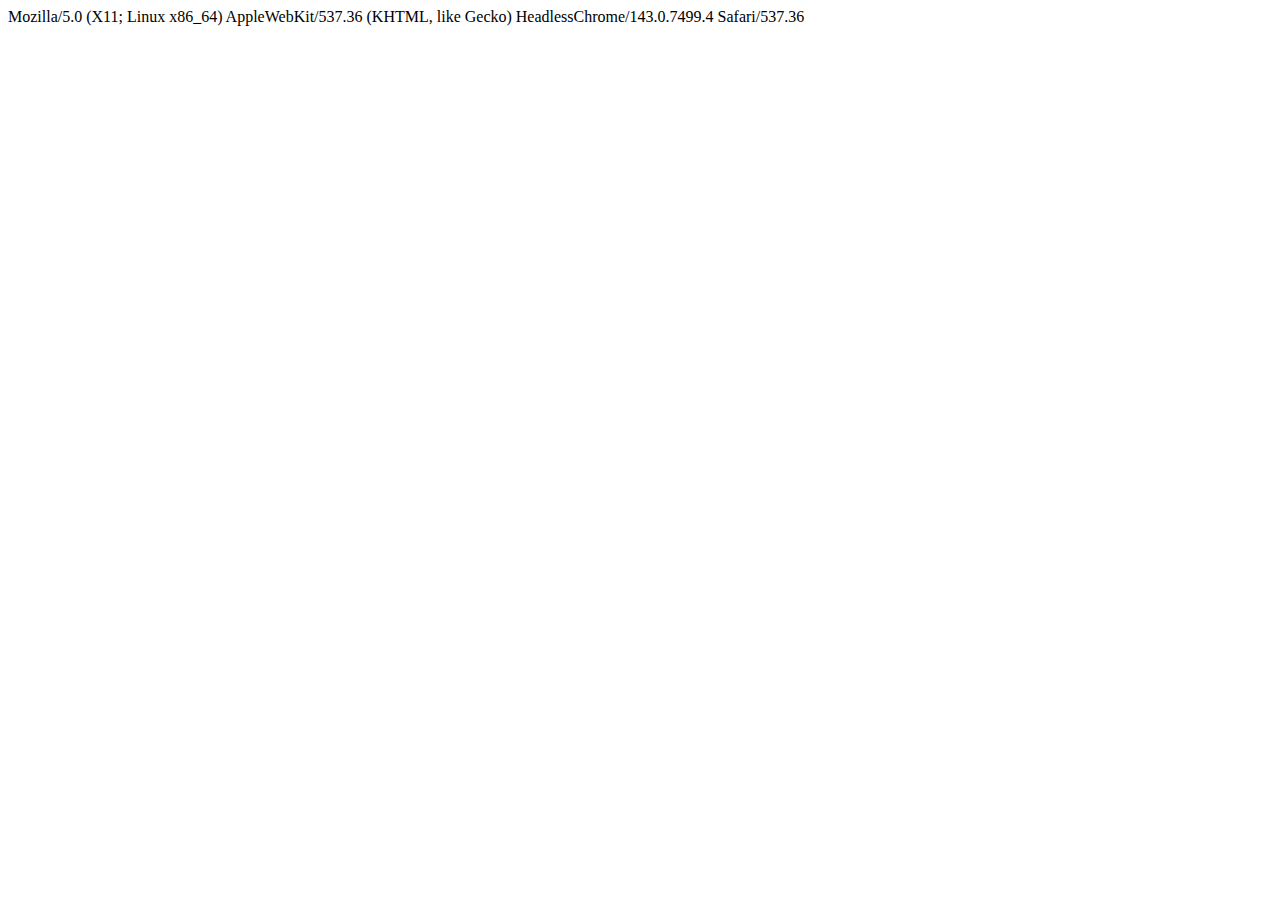
<file: browser.html>
<!DOCTYPE html>
<html lang="en">

<head>
    <meta charset="UTF-8">
    <meta http-equiv="X-UA-Compatible" content="IE=edge">
    <meta name="viewport" content="width=device-width, initial-scale=1.0">
    <title>Document</title>
</head>

<body>

</body>
<script>
    document.write(window.navigator.userAgent)
</script>

</html>
</file>
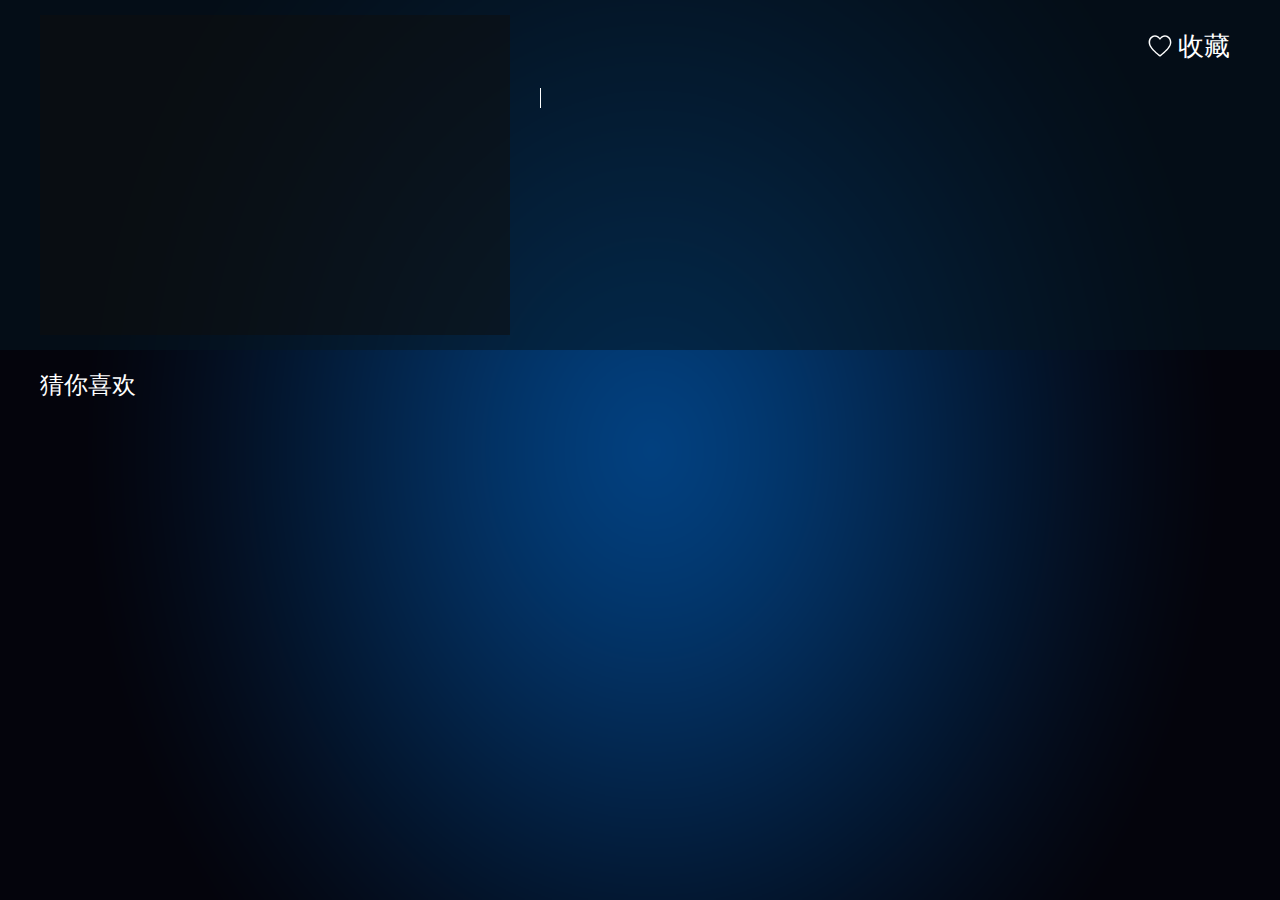
<file: html/detail.html>
<!DOCTYPE html>
<html lang="en">

<head>
    <meta charset="UTF-8">
    <meta http-equiv="X-UA-Compatible" content="1280*720">
    <meta name="viewport" content="width=device-width, initial-scale=1.0">
    <title>详情</title>
    <link rel="stylesheet" href="../css/public.css">
    <link rel="stylesheet" href="../css/detail.css">
    <link rel="stylesheet" href="../lib/swiper2.7.6.css">

    <script src="../lib/fix.js"></script>
    <script src="../lib/jquery.min.js"></script>
    <script src="../lib/jquery.cookie.js"></script>
    <script src="../lib/swiper2.7.6.min.js"></script>
    <script src="../lib/jqScrollIntoView.min.js"></script>
</head>

<body>
    <div id="wrapper" class="wrapper">
        <div id="vod" class="scrollAnchor">
            <div id="video"></div>
            <div id="detail">
                <div id="detail1" class="itemGroup">
                    <div id="pkgName"></div>
                    <div id="score"></div>
                    <div id="chargeFlag" class="item" disableShake="true">
                        <svg class="icon" aria-hidden="true">
                            <use xlink:href="#icon-gouwuche"></use>
                        </svg>
                        <span>购买</span>
                        <span>已购买</span>
                        <span>免费</span>
                    </div>
                    <div id="collect" class="item" disableShake="true">
                        <span>
                            <svg class="icon" aria-hidden="true">
                                <use xlink:href="#icon-shoucang"></use>
                            </svg>收藏
                        </span>
                        <span>
                            <svg class="icon" aria-hidden="true">
                                <use xlink:href="#icon-shoucang-shixin"></use>
                            </svg>已收藏
                        </span>
                    </div>
                </div>
                <div id="detail2">
                    <span id="assetCount"></span>
                    <span id="lastAsset"></span>
                    <span id="space"></span>
                    <span id="director"></span>
                    <span id="leader"></span>
                </div>

                <div id="introduce"></div>
                <div id="vod_episode">
                    <div id="episode" class="itemGroup"></div>
                    <div id="episodeGroup" class="itemGroup swiper-container">
                        <div class="swiper-wrapper"></div>
                    </div>
                </div>
            </div>
        </div>
        <div id="relative">
            <div class="title">猜你喜欢</div>
            <div class="itemGroup"></div>
        </div>
    </div>
</body>
<script src="../font/iconfont.js"></script>
<script src="../js/public.js"></script>
<script src="../js/detail.js"></script>

</html>
</file>
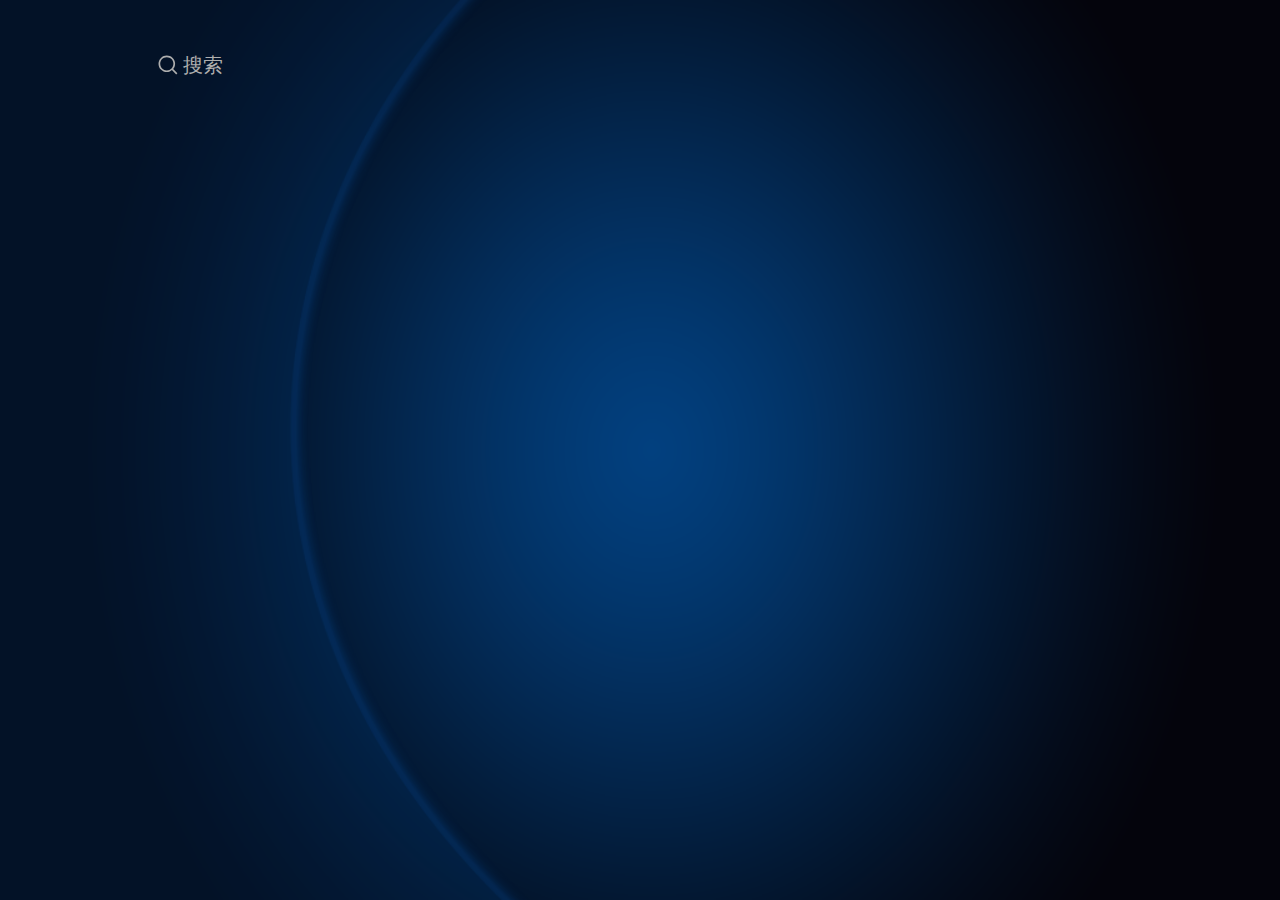
<file: html/list.html>
<!DOCTYPE html>
<html lang="en">

<head>
    <meta charset="UTF-8">
    <meta charset="UTF-8">
    <meta http-equiv="cache-control" content="max-age=0" />
    <meta http-equiv="cache-control" content="no-cache" />
    <meta name="viewport" content="initial-scale=1.0">
    <title>列表</title>
    <link rel="stylesheet" href="../css/public.css">
    <link rel="stylesheet" href="../css/list.css">
    <link rel="stylesheet" href="../lib/swiper2.7.6.css">

    <script src="../lib/fix.js"></script>
    <script src="../lib/jquery.min.js"></script>
    <script src="../lib/jquery.cookie.js"></script>
    <script src="../lib/swiper2.7.6.min.js"></script>
    <script src="../lib/jqScrollIntoView.min.js"></script>
</head>

<body>
    <div id="wrapper" class="clearFix">
        <div id="left">
            <div class="list">
                <div class="item toSearch">
                    <svg class="icon" aria-hidden="true">
                        <use xlink:href="#icon-sousuo1"></use>
                    </svg> 搜索
                </div>
            </div>
            <div class="list"></div>
            <div class="list"></div>
            <div class="list"></div>
            <div class="list"></div>
            <div class="list"></div>
            <div class="list"></div>
            <div class="list"></div>
        </div>
        <div id="right">
            <div id="secondClass" class="swiper-container itemGroup">
                <div class="swiper-wrapper"></div>
            </div>
            <div id="vodList" class="wrapper"></div>
        </div>
    </div>
</body>
<script src="../font/iconfont.js"></script>
<script src="../js/public.js"></script>
<script src="../js/list.js"></script>

</html>
</file>
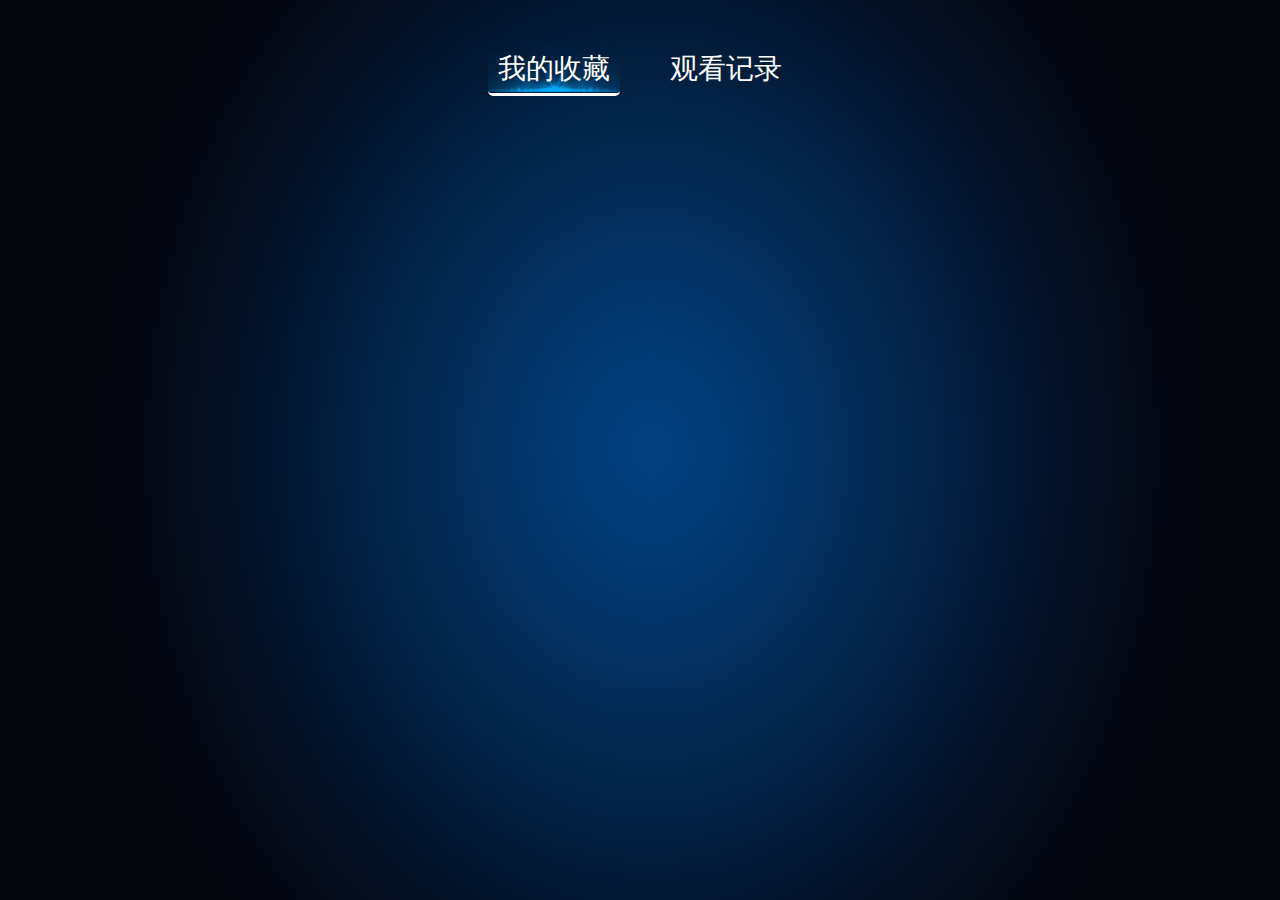
<file: html/mine.html>
<!DOCTYPE html>
<html lang="en">

<head>
    <meta charset="UTF-8">
    <meta http-equiv="X-UA-Compatible" content="IE=edge">
    <meta name="viewport" content="width=device-width, initial-scale=1.0">
    <title>我的</title>
    <link rel="stylesheet" href="../css/public.css">
    <link rel="stylesheet" href="../css/mine.css">
    <link rel="stylesheet" href="../lib/swiper2.7.6.css">
    <script src="../lib/fix.js"></script>
    <script src="../lib/jquery.min.js"></script>
    <script src="../lib/jquery.cookie.js"></script>
    <script src="../lib/swiper2.7.6.min.js"></script>
    <script src="../lib/jqScrollIntoView.min.js"></script>
</head>

<body>
    <div id="wrapper">
        <div class="tabs itemGroup">
            <div id="collect" class="tab item">我的收藏</div>
            <div id="history" class="tab item">观看记录</div>
        </div>
        <div id="tabContent">
            <div class="itemGroup"></div>
            <div class="itemGroup"></div>
        </div>
    </div>
</body>

<script src="../font/iconfont.js"></script>
<script src="../js/public.js"></script>
<script src="../js/mine.js"></script>

</html>
</file>
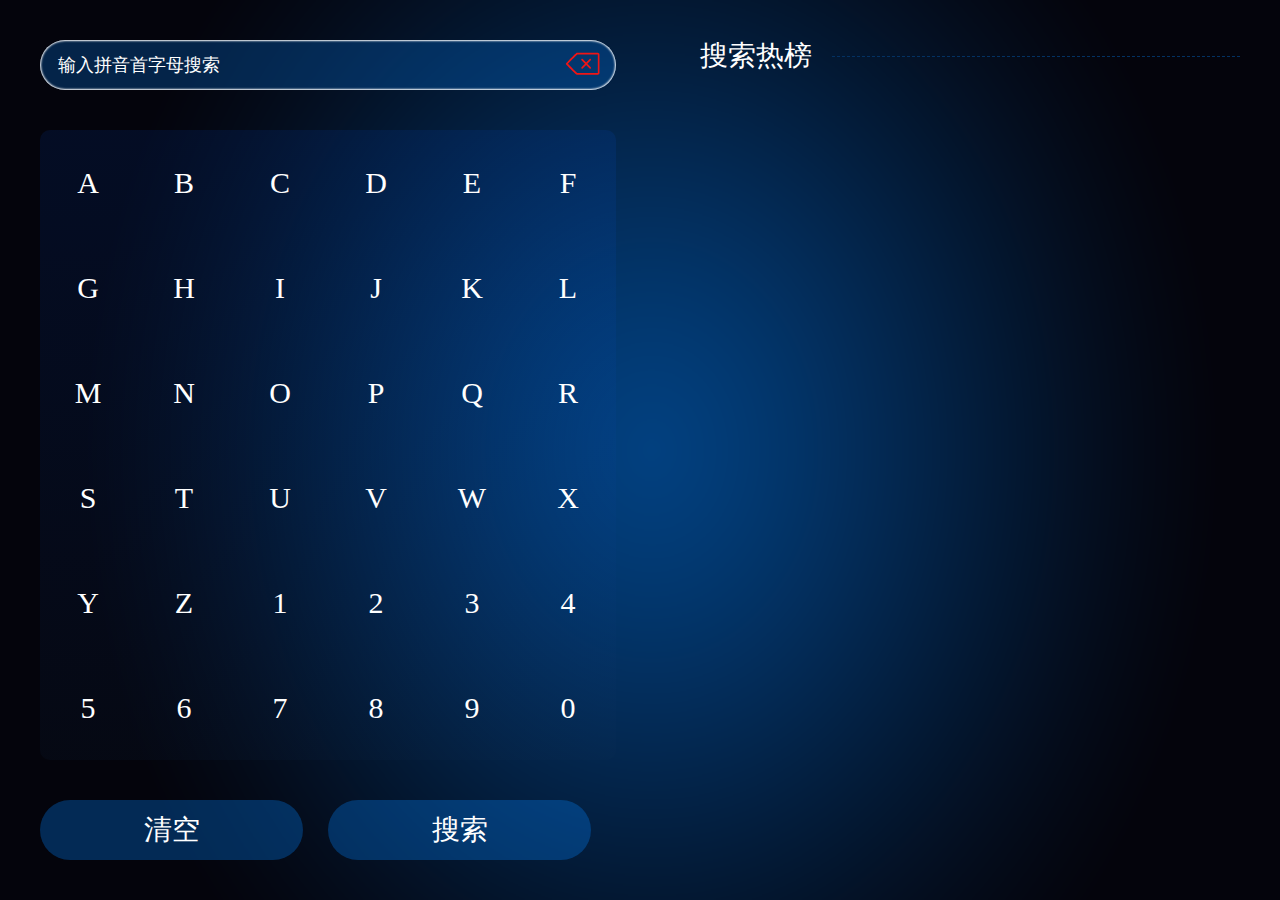
<file: html/search.html>
<!DOCTYPE html>
<html lang="en">

<head>
    <meta charset="UTF-8">
    <meta http-equiv="X-UA-Compatible" content="IE=edge">
    <meta name="viewport" content="width=device-width, initial-scale=1.0">
    <title>搜索</title>
    <link rel="stylesheet" href="../css/public.css">
    <link rel="stylesheet" href="../css/search.css">
    <link rel="stylesheet" href="../lib/swiper2.7.6.css">

    <script src="../lib/fix.js"></script>
    <script src="../lib/jquery.min.js"></script>
    <script src="../lib/jquery.cookie.js"></script>
    <script src="../lib/swiper2.7.6.min.js"></script>
    <script src="../lib/jqScrollIntoView.min.js"></script>
</head>

<body>
    <div id="wrapper">
        <div id="keyboard">
            <div id="input" class="itemGroup">
                <div id="charsPlaceholder">输入拼音首字母搜索</div>
                <div id="chars" class="item"></div>
                <div id="delete">
                    <svg class="icon">
                        <use xlink:href="#icon-shanchu"></use>
                    </svg>
                </div>
            </div>
            <div id="keys">
                <div class="row itemGroup">
                    <div class="key item">A</div>
                    <div class="key item">B</div>
                    <div class="key item">C</div>
                    <div class="key item">D</div>
                    <div class="key item">E</div>
                    <div class="key item">F</div>
                </div>
                <div class="row itemGroup">
                    <div class="key item">G</div>
                    <div class="key item">H</div>
                    <div class="key item">I</div>
                    <div class="key item">J</div>
                    <div class="key item">K</div>
                    <div class="key item">L</div>
                </div>
                <div class="row itemGroup">
                    <div class="key item">M</div>
                    <div class="key item">N</div>
                    <div class="key item">O</div>
                    <div class="key item">P</div>
                    <div class="key item">Q</div>
                    <div class="key item">R</div>
                </div>
                <div class="row itemGroup">
                    <div class="key item">S</div>
                    <div class="key item">T</div>
                    <div class="key item">U</div>
                    <div class="key item">V</div>
                    <div class="key item">W</div>
                    <div class="key item">X</div>
                </div>
                <div class="row itemGroup">
                    <div class="key item">Y</div>
                    <div class="key item">Z</div>
                    <div class="key item">1</div>
                    <div class="key item">2</div>
                    <div class="key item">3</div>
                    <div class="key item">4</div>
                </div>
                <div class="row itemGroup">
                    <div class="key item">5</div>
                    <div class="key item">6</div>
                    <div class="key item">7</div>
                    <div class="key item">8</div>
                    <div class="key item">9</div>
                    <div class="key item">0</div>
                </div>
            </div>
            <div id="btns" class="itemGroup">
                <div class="btn item" id="clear" disableDown="true">清空</div>
                <div class="btn item" id="submit" disableDown="true">搜索</div>
            </div>
        </div>
        <div id="list">
            <div class="title">搜索热榜</div>
            <div id="searchContent">
                <div class="itemGroup"></div>
                <div class="itemGroup"></div>
                <div class="itemGroup"></div>
            </div>
        </div>
    </div>
</body>

<script src="../font/iconfont.js"></script>
<script src="../js/public.js"></script>
<script src="../js/search.js"></script>

</html>
</file>
<file: css/public.css>
@import url(../lib/animation.css);
::-webkit-scrollbar {
  width: 0;
  height: 0;
  display: none;
}
.clearFix:after,
.itemGroup:after {
  content: "";
  visibility: hidden;
  display: block;
  font-size: 0;
  clear: both;
  height: 0;
}
:root {
  font-size: 1vw;
}
html,
body {
  width: 100vw;
  height: 100vh;
  padding: 0;
  margin: 0;
  overflow: hidden;
  background-color: #04040c;
  color: #ffffff;
}
body {
  font-size: 20px;
  background-image: url("../images/background/bg.png");
  background-repeat: no-repeat;
  background-size: cover;
  background-size: 100% 100%;
  width: 100vw;
}
svg.icon {
  width: 1em;
  height: 1em;
  vertical-align: -0.15em;
  fill: currentColor;
  overflow: hidden;
}
.item {
  font-size: 20px;
  border-radius: 5px;
}
.item.horizontalShake {
  -webkit-animation: shake-horizontal 0.4s cubic-bezier(0.455, 0.03, 0.515, 0.955) both;
  animation: shake-horizontal 0.4s cubic-bezier(0.455, 0.03, 0.515, 0.955) both;
}
.item.verticalShake {
  -webkit-animation: shake-vertical 0.4s cubic-bezier(0.455, 0.03, 0.515, 0.955) both;
  animation: shake-vertical 0.4s cubic-bezier(0.455, 0.03, 0.515, 0.955) both;
}
.item img {
  -webkit-user-drag: none;
  width: 100%;
  height: 100%;
  position: relative;
  border-radius: 5px;
}
.item img::after {
  content: "";
  position: absolute;
  width: 100%;
  height: 100%;
  box-sizing: border-box;
  /* border: 1px solid #ffffff; */
  left: 0;
  top: 0;
  background-color: #59cfff;
  background-image: url(/images/icon/imgLoading.png);
  background-repeat: no-repeat;
  background-size: auto;
  background-position: center center;
  border-radius: inherit;
  opacity: 0.95;
}
.font-4 {
  font-size: 20px;
}
.font-5 {
  font-size: 30px;
}
.font-6 {
  font-size: 32px;
}
.font-7 {
  font-size: 36px;
}
ul {
  padding: 0;
  margin: 0;
}
li {
  list-style: none;
}
</file>
<file: css/detail.css>
#wrapper {
  width: 100%;
  height: 100%;
}
#wrapper #vod {
  width: 100%;
  height: 350px;
  box-sizing: border-box;
  padding: 15px 40px;
  background-color: rgba(6, 21, 33, 0.55);
}
#wrapper #vod #video {
  width: 470px;
  height: 320px;
  background-color: rgba(15, 15, 15, 0.55);
  float: left;
}
#wrapper #vod #detail {
  width: calc(100% - 490px);
  height: 100%;
  margin-left: 20px;
  float: left;
}
#wrapper #vod #detail #detail1 {
  height: 60px;
  line-height: 60px;
  vertical-align: baseline;
  display: flex;
  align-items: baseline;
  flex-grow: 0;
  flex-shrink: 0;
  white-space: nowrap;
}
#wrapper #vod #detail #detail1 #pkgName {
  font-size: 40px;
  color: #fff;
  overflow: hidden;
  text-overflow: ellipsis;
  white-space: nowrap;
}
#wrapper #vod #detail #detail1 #score {
  font-size: 36px;
  color: #FF7E00;
  padding: 0 10px;
}
#wrapper #vod #detail #detail1 #chargeFlag {
  font-size: 26px;
  padding: 0 10px;
  color: #fff;
  height: 40px;
  display: flex;
  align-items: center;
  justify-content: start;
  border-radius: 30px;
  box-sizing: border-box;
}
#wrapper #vod #detail #detail1 #chargeFlag .icon {
  margin-right: 5px;
  display: none;
}
#wrapper #vod #detail #detail1 #chargeFlag span {
  display: none;
}
#wrapper #vod #detail #detail1 #chargeFlag.free span:nth-of-type(3) {
  display: inline-block;
}
#wrapper #vod #detail #detail1 #chargeFlag.unpaid .icon,
#wrapper #vod #detail #detail1 #chargeFlag.unpaid span:nth-of-type(1) {
  display: inline-block;
}
#wrapper #vod #detail #detail1 #chargeFlag.paid .icon,
#wrapper #vod #detail #detail1 #chargeFlag.paid span:nth-of-type(1) {
  display: inline-block;
}
#wrapper #vod #detail #detail1 #chargeFlag.focus {
  border: 1px solid #fff;
  box-shadow: inset 0px 0px 4px 2px #ffffff;
}
#wrapper #vod #detail #detail1 #collect {
  font-size: 26px;
  margin-left: auto;
  padding: 0 10px;
  height: 40px;
  display: flex;
  align-items: center;
  justify-content: start;
  border-radius: 30px;
  box-sizing: border-box;
}
#wrapper #vod #detail #detail1 #collect .icon {
  margin-right: 5px;
}
#wrapper #vod #detail #detail1 #collect span:nth-of-type(2) {
  display: none;
}
#wrapper #vod #detail #detail1 #collect.collected {
  color: #FDC93B;
}
#wrapper #vod #detail #detail1 #collect.collected span:nth-of-type(1) {
  display: none;
}
#wrapper #vod #detail #detail1 #collect.collected span:nth-of-type(2) {
  display: inline;
}
#wrapper #vod #detail #detail1 #collect.collected.focus {
  border: 1px solid #FDC93B;
  box-shadow: inset 0px 0px 4px 2px #FDC93B;
}
#wrapper #vod #detail #detail1 #collect.focus {
  border: 1px solid #fff;
  box-shadow: inset 0px 0px 4px 2px #fff;
}
#wrapper #vod #detail #detail2 {
  flex-grow: 0;
  flex-shrink: 0;
  color: #E04C1C;
  height: 30px;
  margin: 10px 0;
  white-space: nowrap;
  overflow: hidden;
  text-overflow: ellipsis;
}
#wrapper #vod #detail #detail2 #assetCount,
#wrapper #vod #detail #detail2 #lastAsset {
  color: #fff;
}
#wrapper #vod #detail #detail2 #space {
  display: inline-block;
  height: 20px;
  margin: 0 10px;
  border-right: 1px solid #fff;
  vertical-align: middle;
}
#wrapper #vod #detail #detail2 #leader,
#wrapper #vod #detail #detail2 #director {
  color: #E04C1C;
}
#wrapper #vod #detail #introduce {
  height: calc(100% - 60px - 50px - 100px);
}
#wrapper #vod #detail #vod_episode {
  width: 100%;
  height: 100px;
  padding-top: 15px;
  box-sizing: border-box;
}
#wrapper #vod #detail #vod_episode #episode {
  height: 40px;
}
#wrapper #vod #detail #vod_episode #episode.page-5 .group .item {
  width: calc((100% - 14px * 4) / 5);
}
#wrapper #vod #detail #vod_episode #episode .group {
  width: 100%;
  height: 40px;
  display: none;
}
#wrapper #vod #detail #vod_episode #episode .group .item {
  width: calc((100% - 14px * 9) / 10);
  float: left;
  height: 40px;
  line-height: 40px;
  text-align: center;
  transition: 200ms;
  margin-right: 14px;
  background-color: #071D2E;
  border: 1px solid #183D55;
  border-radius: 5px;
  box-sizing: border-box;
}
#wrapper #vod #detail #vod_episode #episode .group .item:last-child {
  margin-right: 0;
}
#wrapper #vod #detail #vod_episode #episode .group .item.on {
  color: #E04C1C;
}
#wrapper #vod #detail #vod_episode #episode .group .item.focus {
  border-color: #E04C1C;
  color: #E04C1C;
}
#wrapper #vod #detail #vod_episode #episodeGroup {
  width: calc(100% + 14px);
  margin-top: 10px;
  height: 35px;
}
#wrapper #vod #detail #vod_episode #episodeGroup .item span {
  width: calc(100% - 14px);
  margin-right: 14px;
  height: 35px;
  transition: 200ms;
  float: left;
  text-align: center;
  line-height: 35px;
  box-sizing: border-box;
  background-color: #071D2E;
  border: 1px solid #183D55;
  border-radius: 5px;
}
#wrapper #vod #detail #vod_episode #episodeGroup .item.on span {
  color: #E04C1C;
}
#wrapper #vod #detail #vod_episode #episodeGroup .item.focus span {
  border-color: #E04C1C;
  color: #E04C1C;
}
#wrapper #relative {
  width: 100%;
  height: calc(100% - 350px);
  box-sizing: border-box;
  padding: 15px 40px;
}
#wrapper #relative .title {
  height: 40px;
  line-height: 40px;
  font-size: 24px;
  color: #fff;
  margin-bottom: 20px;
}
#wrapper #relative .itemGroup {
  width: 100%;
  height: calc(100% - 60px);
}
#wrapper #relative .itemGroup .item {
  width: calc((100% - 40px * 4) / 5);
  height: 0;
  padding-bottom: calc((100% - 40px * 4) / 5 / 326 * 482);
  position: relative;
  transition: 200ms;
  float: left;
}
#wrapper #relative .itemGroup .item + .item {
  margin-left: 40px;
}
#wrapper #relative .itemGroup .item.focus {
  -webkit-transform: scale(1.05);
          transform: scale(1.05);
  box-shadow: 0 0 5px 2px #fff;
  border-radius: 3px;
  transition: 500ms;
}
#wrapper #relative .itemGroup .item img {
  position: absolute;
  width: 100%;
  height: 100%;
  top: 0;
  left: 0;
}
#wrapper #relative .itemGroup .item .name {
  position: absolute;
  left: 0;
  bottom: 0;
  width: 100%;
  height: 3rem;
  line-height: 3rem;
  color: #ffffff;
  text-align: center;
  font-size: 1.25rem;
  box-sizing: border-box;
  padding: 0 1rem;
  background-color: rgba(0, 0, 0, 0.6);
  text-overflow: ellipsis;
  white-space: nowrap;
  overflow: hidden;
}
</file>
<file: css/list.css>
#wrapper {
  width: 100%;
  height: 100%;
  box-sizing: border-box;
  padding: 40px;
  background-image: url(../images/icon/list/listLeft.png);
  background-repeat: no-repeat;
  background-size: auto 100%;
  background-position: left center;
}
#wrapper #left {
  width: 20rem;
  height: 100%;
  float: left;
  display: flex;
  flex-direction: column;
  justify-content: space-between;
}
#wrapper #left .list {
  width: 100%;
  display: flex;
  align-items: flex-start;
  justify-content: center;
  flex-direction: column;
  font-size: 24px;
}
#wrapper #left .list .item {
  width: 100px;
  height: 50px;
  text-align: center;
  line-height: 50px;
  color: #ffffff;
  box-sizing: border-box;
}
#wrapper #left .list .item.focus {
  box-shadow: none;
  text-shadow: #039afc 0px 0px 10px;
  background-image: url(../images/icon/list/list_on.png);
  background-repeat: no-repeat;
  background-size: auto;
  background-position: center bottom;
}
#wrapper #left .list .item.on {
  color: #42b5ff;
}
#wrapper #left .list .item.toSearch {
  color: #aeaeae;
}
#wrapper #left .list .item.toSearch.focus {
  color: #fff;
}
#wrapper #left .list:nth-of-type(1) .item,
#wrapper #left .list:nth-last-of-type(1) .item {
  -webkit-transform: translateX(100%);
          transform: translateX(100%);
}
#wrapper #left .list:nth-of-type(2) .item,
#wrapper #left .list:nth-last-of-type(2) .item {
  -webkit-transform: translateX(50%);
          transform: translateX(50%);
}
#wrapper #left .list:nth-of-type(3) .item,
#wrapper #left .list:nth-last-of-type(3) .item {
  -webkit-transform: translateX(20%);
          transform: translateX(20%);
}
#wrapper #right {
  width: calc(100% - 20rem);
  height: 100%;
  float: right;
}
#wrapper #right #secondClass {
  width: calc(100% - 2rem);
  height: 30px;
  margin: 10px auto;
  color: #ffffff;
  font-size: 18px;
}
#wrapper #right #secondClass .swiper-wrapper .item {
  height: 30px;
  text-align: center;
  line-height: 30px;
  box-sizing: border-box;
  padding: 0 20px;
  border-radius: 1.5rem;
}
#wrapper #right #secondClass .swiper-wrapper .item.on {
  background: linear-gradient(90deg, rgba(78, 156, 252, 0.5), rgba(3, 108, 252, 0.5));
}
#wrapper #right #secondClass .swiper-wrapper .item.focus {
  -webkit-transform: unset;
          transform: unset;
  box-shadow: none;
  background: linear-gradient(90deg, #4E9CFC, #036CFC);
}
#wrapper #right #vodList {
  width: 100%;
  height: calc(100% - 50px);
  overflow: hidden;
  box-sizing: border-box;
  padding: 40px;
}
#wrapper #right #vodList .itemGroup {
  width: 100%;
}
#wrapper #right #vodList .itemGroup + .itemGroup {
  margin-top: 20px;
}
#wrapper #right #vodList .itemGroup .item {
  width: calc((100% - 20px * 3) / 4);
  padding-bottom: calc((100% - 20px * 3) / 4 / 326 * 482);
  float: left;
  transition: 200ms;
  box-sizing: border-box;
  position: relative;
}
#wrapper #right #vodList .itemGroup .item.focus {
  -webkit-transform: scale(1.05);
          transform: scale(1.05);
  box-shadow: 0 0 5px 2px #fff;
  border-radius: 3px;
  transition: 500ms;
}
#wrapper #right #vodList .itemGroup .item + .item {
  margin-left: 20px;
}
#wrapper #right #vodList .itemGroup .item img {
  width: 100%;
  height: 100%;
  position: absolute;
  top: 0;
  left: 0;
}
#wrapper #right #vodList .itemGroup .item span.name {
  position: absolute;
  left: 0;
  bottom: 0;
  width: 100%;
  height: 3rem;
  line-height: 3rem;
  color: #ffffff;
  text-align: center;
  font-size: 1.25rem;
  box-sizing: border-box;
  padding: 0 1rem;
  background-color: rgba(0, 0, 0, 0.6);
  text-overflow: ellipsis;
  white-space: nowrap;
  overflow: hidden;
}
</file>
<file: css/mine.css>
#wrapper {
  width: 100%;
  height: 100%;
  box-sizing: border-box;
  padding: 40px;
}
.tabs {
  width: 100%;
  height: 60px;
  display: flex;
  align-items: center;
  justify-content: center;
}
.tabs .tab {
  margin: 0 20px;
  font-size: 28px;
  padding: 5px 10px;
  transition: 200ms;
  border-bottom: 3px solid #00000000;
}
.tabs .tab.on {
  transition: 500ms;
  border-color: #fff;
}
.tabs .tab.focus {
  background-image: url(../images/icon/list/list_on.png);
  background-repeat: no-repeat;
  background-size: auto;
  background-position: center bottom;
}
#tabContent {
  width: 100%;
  height: calc(100% - 60px);
}
#tabContent .itemGroup {
  width: 100%;
  height: 50%;
}
#tabContent .itemGroup .item {
  width: calc((100% - 40px * 4) / 5);
  height: 0;
  padding-bottom: calc((100% - 40px * 4) / 5 / 326 * 482);
  position: relative;
  transition: 200ms;
  float: left;
}
#tabContent .itemGroup .item + .item {
  margin-left: 40px;
}
#tabContent .itemGroup .item.focus {
  -webkit-transform: scale(1.05);
          transform: scale(1.05);
  box-shadow: 0 0 5px 2px #fff;
  border-radius: 3px;
  transition: 500ms;
}
#tabContent .itemGroup .item img {
  position: absolute;
  width: 100%;
  height: 100%;
  top: 0;
  left: 0;
}
#tabContent .itemGroup .item .name {
  position: absolute;
  left: 0;
  bottom: 0;
  width: 100%;
  height: 3rem;
  line-height: 3rem;
  color: #ffffff;
  text-align: center;
  font-size: 1.25rem;
  box-sizing: border-box;
  padding: 0 1rem;
  background-color: rgba(0, 0, 0, 0.6);
  text-overflow: ellipsis;
  white-space: nowrap;
  overflow: hidden;
}
</file>
<file: css/search.css>
#wrapper {
  width: 100%;
  height: 100%;
  box-sizing: border-box;
  padding: 40px;
}
#keyboard {
  float: left;
  width: 48%;
  height: 100%;
}
#keyboard #input {
  width: 100%;
  height: 50px;
  position: relative;
}
#keyboard #input #charsPlaceholder {
  /* display: none; */
  width: 100%;
  height: 50px;
  line-height: 50px;
  border-radius: 25px;
  clear: both;
  border: none;
  padding: 0;
  font-size: 18px;
  text-indent: 18px;
  color: #ffffff;
  position: absolute;
  top: 0;
  left: 0;
}
#keyboard #input #chars {
  width: 100%;
  height: 50px;
  line-height: 50px;
  clear: both;
  background: rgba(3, 133, 254, 0.25);
  border-radius: 25px;
  padding: 0;
  font-size: 18px;
  text-indent: 18px;
  color: #ffffff;
  box-sizing: border-box;
}
#keyboard #input #chars.focus {
  box-shadow: inset 0 0 2px 1px #fff;
}
#keyboard #input #chars.focus + #delete {
  color: #f11515;
}
#keyboard #input #delete {
  position: absolute;
  right: 15px;
  top: 50%;
  -webkit-transform: translateY(-50%);
          transform: translateY(-50%);
  display: block;
  font-size: 36px;
  color: #039CFD;
}
#keyboard #keys {
  width: 100%;
  height: calc(100% - 50px - 60px - 80px);
  margin: 40px 0;
  background: linear-gradient(0deg, rgba(18, 49, 86, 0.1), rgba(1, 89, 251, 0.1));
  border-radius: 10px;
}
#keyboard #keys .row {
  width: 100%;
  height: calc(100% / 6);
}
#keyboard #keys .row .key {
  float: left;
  width: calc(100% / 6);
  height: 100%;
  display: flex;
  align-items: center;
  justify-content: center;
  font-family: Microsoft YaHei;
  color: #ffffff;
  font-size: 30px;
  -webkit-transform-origin: center center;
  transform-origin: center center;
  box-sizing: border-box;
}
#keyboard #keys .row .key.focus {
  -webkit-transform: scale(1.5);
          transform: scale(1.5);
  box-shadow: none;
  border-radius: 0;
  text-stroke: 1px #06EDFB;
  text-shadow: 1px 2px 1px #ffffff, 1px 2px 5px #aefcff, 1px 2px 10px #49e8fd;
}
#keyboard #btns {
  height: 60px;
  line-height: 60px;
  text-align: center;
  display: flex;
  justify-content: space-between;
  flex-wrap: nowrap;
}
#keyboard #btns .btn {
  width: calc((100% - 50px) / 2);
  height: 60px;
  border-radius: 35px;
  box-sizing: border-box;
  font-size: 28px;
  display: flex;
  align-items: center;
  justify-content: center;
  color: #ffffff;
  background-color: rgba(3, 133, 254, 0.3);
}
#keyboard #btns .btn.focus {
  color: #009afa;
  border: 5px solid #039AFA;
  box-shadow: inset 0px 0px 10px 0px #039AFA, 0px 0px 10px 0px #039AFA;
}
#list {
  width: 45%;
  height: 100%;
  float: right;
}
#list .title {
  font-size: 28px;
  display: flex;
  align-items: center;
  height: 32px;
}
#list .title::after {
  content: "";
  display: block;
  flex: 1;
  height: 1px;
  border-bottom: 1px dashed #033162;
  margin-left: 20px;
}
#list #searchContent {
  width: 100%;
  height: calc(100% - 32px);
}
#list #searchContent .itemGroup {
  margin-top: 20px;
}
#list #searchContent .itemGroup .item {
  width: calc((100% - 40px * 2) / 3);
  height: 0;
  padding-bottom: calc((100% - 40px * 2) / 3 / 326 * 482);
  position: relative;
  transition: 200ms;
  float: left;
}
#list #searchContent .itemGroup .item + .item {
  margin-left: 40px;
}
#list #searchContent .itemGroup .item.focus {
  -webkit-transform: scale(1.05);
          transform: scale(1.05);
  box-shadow: 0 0 5px 2px #fff;
  border-radius: 3px;
  transition: 500ms;
}
#list #searchContent .itemGroup .item img {
  position: absolute;
  width: 100%;
  height: 100%;
  top: 0;
  left: 0;
}
#list #searchContent .itemGroup .item .name {
  position: absolute;
  left: 0;
  bottom: 0;
  width: 100%;
  height: 3rem;
  line-height: 3rem;
  color: #ffffff;
  text-align: center;
  font-size: 1.25rem;
  box-sizing: border-box;
  padding: 0 1rem;
  background-color: rgba(0, 0, 0, 0.6);
  text-overflow: ellipsis;
  white-space: nowrap;
  overflow: hidden;
}
</file>
<file: lib/swiper2.7.6.css>
/*
 * Swiper 2.7.6
 * Mobile touch slider and framework with hardware accelerated transitions
 *
 * http://www.idangero.us/sliders/swiper/
 *
 * Copyright 2010-2015, Vladimir Kharlampidi
 * The iDangero.us
 * http://www.idangero.us/
 *
 * Licensed under GPL & MIT
 *
 * Released on: February 11, 2015
*/
/* ===============================================================
Basic Swiper Styles 
================================================================*/
.swiper-container {
	margin:0 auto;
	position:relative;
	overflow:hidden;
	direction:ltr;
	-webkit-backface-visibility:hidden;
	-moz-backface-visibility:hidden;
	-ms-backface-visibility:hidden;
	-o-backface-visibility:hidden;
	backface-visibility:hidden;
	/* Fix of Webkit flickering */
	z-index:1;
}
.swiper-wrapper {
	position:relative;
	width:100%;
	-webkit-transition-property:-webkit-transform, left, top;
	-webkit-transition-duration:0s;
	-webkit-transform:translate3d(0px,0,0);
	-webkit-transition-timing-function:ease;
	
	-moz-transition-property:-moz-transform, left, top;
	-moz-transition-duration:0s;
	-moz-transform:translate3d(0px,0,0);
	-moz-transition-timing-function:ease;
	
	-o-transition-property:-o-transform, left, top;
	-o-transition-duration:0s;
	-o-transform:translate3d(0px,0,0);
	-o-transition-timing-function:ease;
	-o-transform:translate(0px,0px);
	
	-ms-transition-property:-ms-transform, left, top;
	-ms-transition-duration:0s;
	-ms-transform:translate3d(0px,0,0);
	-ms-transition-timing-function:ease;
	
	transition-property:transform, left, top;
	transition-duration:0s;
	transform:translate3d(0px,0,0);
	transition-timing-function:ease;

	-webkit-box-sizing: content-box;
	-moz-box-sizing: content-box;
	box-sizing: content-box;
}
.swiper-free-mode > .swiper-wrapper {
	-webkit-transition-timing-function: ease-out;
	-moz-transition-timing-function: ease-out;
	-ms-transition-timing-function: ease-out;
	-o-transition-timing-function: ease-out;
	transition-timing-function: ease-out;
	margin: 0 auto;
}
.swiper-slide {
	float: left;
	-webkit-box-sizing: content-box;
	-moz-box-sizing: content-box;
	box-sizing: content-box;
}

/* IE10 Windows Phone 8 Fixes */
.swiper-wp8-horizontal {
	-ms-touch-action: pan-y;
}
.swiper-wp8-vertical {
	-ms-touch-action: pan-x;
}

/* ===============================================================
Your custom styles, here you need to specify container's and slide's
sizes, pagination, etc.
================================================================*/
.swiper-container {
	/* Specify Swiper's Size: */

	/*width:200px;
	height: 100px;*/
}
.swiper-slide {
	/* Specify Slides's Size: */
	
	/*width: 100%;
	height: 100%;*/
}
.swiper-slide-active {
	/* Specific active slide styling: */
	
}
.swiper-slide-visible {
	/* Specific visible slide styling: */	

}
/* ===============================================================
Pagination Styles
================================================================*/
.swiper-pagination-switch {
	/* Stylize pagination button: */	

}
.swiper-active-switch {
	/* Specific active button style: */	
	
}
.swiper-visible-switch {
	/* Specific visible button style: */	
	
}
</file>
